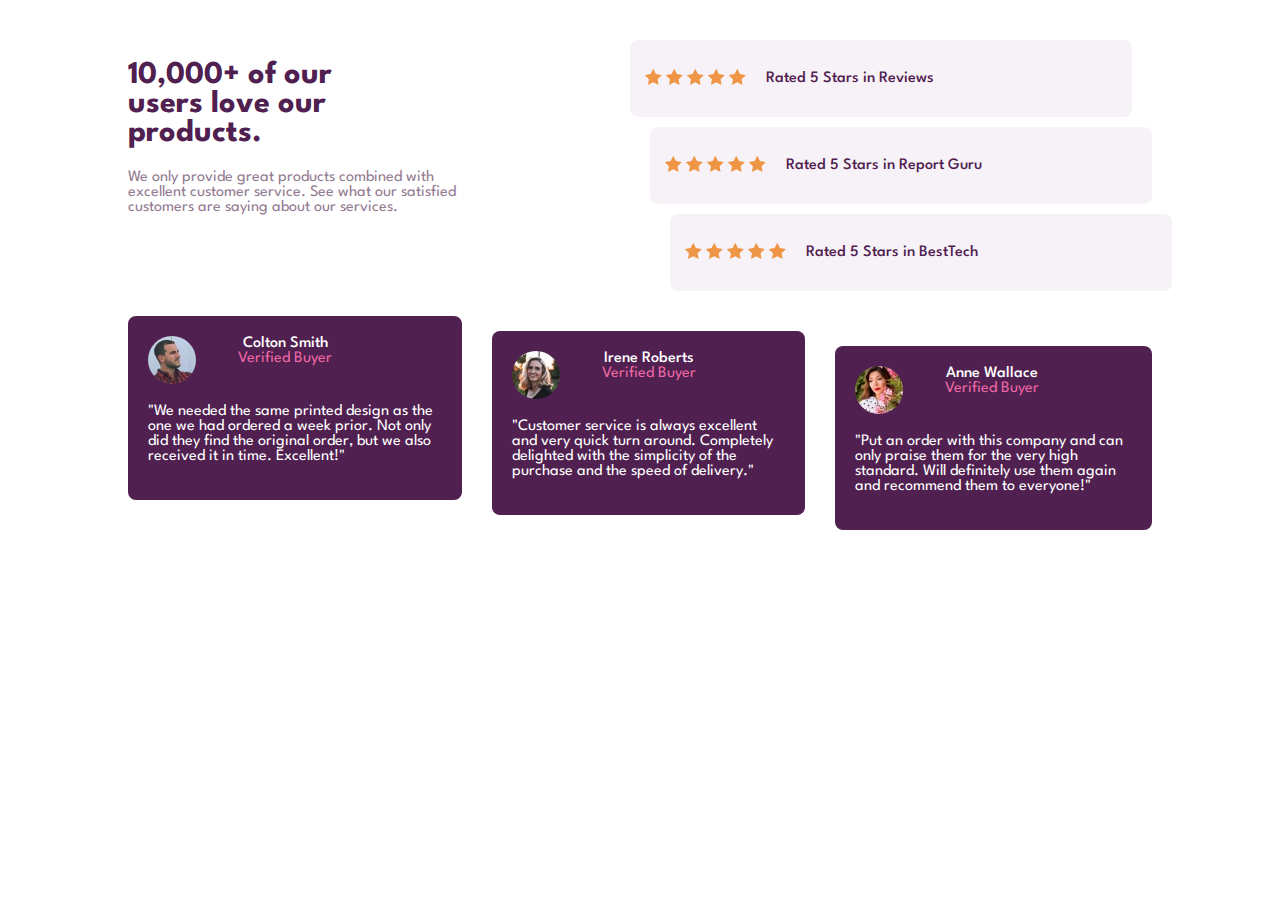
<file: index.html>
<!DOCTYPE html>
<html lang="en">
  <head>
    <meta charset="UTF-8" />
    <meta name="viewport" content="width=device-width, initial-scale=1.0" />
    <title>Frontend Mentor | Social proof section</title>
    <link rel="stylesheet" href="style.css">
    <!-- Feel free to remove these styles or customise in your own stylesheet 👍 -->
    <link rel="preconnect" href="https://fonts.googleapis.com">
    <link rel="preconnect" href="https://fonts.gstatic.com" crossorigin>
    <link href="https://fonts.googleapis.com/css2?family=League+Spartan:wght@100..900&display=swap" rel="stylesheet">
  </head>
  <body>

  <div class="parent">
    <div class="first">
        <div class="users">
          <h1>    10,000+ of our users love our products.
          </h1>
          <p>We only provide great products combined with excellent customer service.
            See what our satisfied customers are saying about our services.</p>
        </div>
        <div class="ratings">
          <div class="three" id="first-rating">
            <div class="img">
              <img src="images/icon-star.svg" alt="">
              <img src="images/icon-star.svg" alt="">
              <img src="images/icon-star.svg" alt="">
              <img src="images/icon-star.svg" alt="">
              <img src="images/icon-star.svg" alt="">
            </div>
            <div class="five">
              <p> 
                Rated 5 Stars in Reviews</p>
            </div>
          </div>
          <div class="three">
            <div class="img">
              <img src="images/icon-star.svg" alt="">
              <img src="images/icon-star.svg" alt="">
              <img src="images/icon-star.svg" alt="">
              <img src="images/icon-star.svg" alt="">
              <img src="images/icon-star.svg" alt="">
            </div>
            <div class="five">
              <p> 
                Rated 5 Stars in Report Guru
              </p>
            </div>
          </div>
          <div class="three" id="last-rating">
            <div class="img">
              <img src="images/icon-star.svg" alt="">
              <img src="images/icon-star.svg" alt="">
              <img src="images/icon-star.svg" alt="">
              <img src="images/icon-star.svg" alt="">
              <img src="images/icon-star.svg" alt="">
            </div>
            <div class="five">
              <p> 
                Rated 5 Stars in BestTech</p>
            </div>
          </div>
        </div>
      </div>
      <div class="second">
        <div class="profiles first-profile">
          <div class="image-profile">
                <div class="proimg">
                  <img src="images/image-colton.jpg" alt="">
                </div>
                <div class="span">
                  <span style="font-weight: 500;">    Colton Smith </span>
                  <span id="spanny">Verified Buyer</span>
                </div>
          </div>
          <p>  "We needed the same printed design as the one we had ordered a week prior.
            Not only did they find the original order, but we also received it in time.
            Excellent!"</p>
        </div>

        <!-- //second profile -->
        <div class="profiles">
          <div class="image-profile">
                <div class="proimg">
                  <img src="images/image-irene.jpg" alt="">
                </div>
                <div class="span">
                  <span style="font-weight: 500;">Irene Roberts </span>
                  <span id="spanny">Verified Buyer</span>
                </div>
          </div>
          <p>"Customer service is always excellent and very quick turn around. Completely
            delighted with the simplicity of the purchase and the speed of delivery."</p>
        </div>

<!--         third profile
 -->
 <div class="profiles last-profile">
  <div class="image-profile">
        <div class="proimg">
          <img src="images/image-anne.jpg" alt="">
        </div>
        <div class="span">
          <span style="font-weight: 500;"> Anne Wallace</span>
          <span id="spanny">Verified Buyer</span>
        </div>
  </div>
  <p>"Put an order with this company and can only praise them for the very high
    standard. Will definitely use them again and recommend them to everyone!"
</p>
</div>
      </div>
</div>

    
   
       
    
    
   
  </body>
</html>
</file>
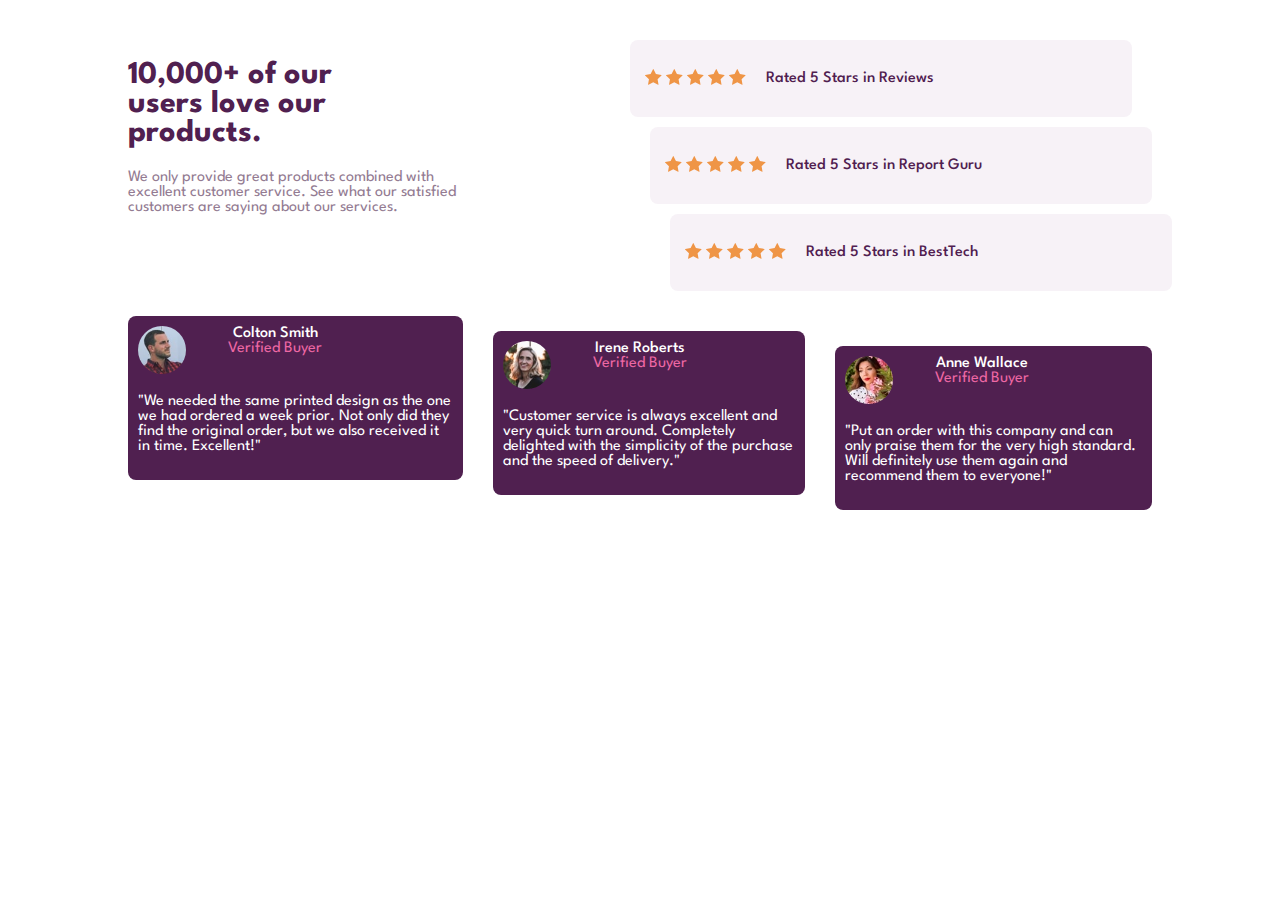
<file: social-proof-section-master/index.html>
<!DOCTYPE html>
<html lang="en">
  <head>
    <meta charset="UTF-8" />
    <meta name="viewport" content="width=device-width, initial-scale=1.0" />
    <title>Frontend Mentor | Social proof section</title>
    <link rel="stylesheet" href="style.css">
    <!-- Feel free to remove these styles or customise in your own stylesheet 👍 -->
    <link rel="preconnect" href="https://fonts.googleapis.com">
    <link rel="preconnect" href="https://fonts.gstatic.com" crossorigin>
    <link href="https://fonts.googleapis.com/css2?family=League+Spartan:wght@100..900&display=swap" rel="stylesheet">
  </head>
  <body>

    <div class="parent">
      <div class="first">
        <div class="users">
          <h1>    10,000+ of our users love our products.
          </h1>
          <p>We only provide great products combined with excellent customer service.
            See what our satisfied customers are saying about our services.</p>
        </div>
        <div class="ratings">
          <div class="three" id="first-rating">
            <div class="img">
              <img src="images/icon-star.svg" alt="">
              <img src="images/icon-star.svg" alt="">
              <img src="images/icon-star.svg" alt="">
              <img src="images/icon-star.svg" alt="">
              <img src="images/icon-star.svg" alt="">
            </div>
            <div class="five">
              <p> 
                Rated 5 Stars in Reviews</p>
            </div>
          </div>
          <div class="three">
            <div class="img">
              <img src="images/icon-star.svg" alt="">
              <img src="images/icon-star.svg" alt="">
              <img src="images/icon-star.svg" alt="">
              <img src="images/icon-star.svg" alt="">
              <img src="images/icon-star.svg" alt="">
            </div>
            <div class="five">
              <p> 
                Rated 5 Stars in Report Guru
              </p>
            </div>
          </div>
          <div class="three" id="last-rating">
            <div class="img">
              <img src="images/icon-star.svg" alt="">
              <img src="images/icon-star.svg" alt="">
              <img src="images/icon-star.svg" alt="">
              <img src="images/icon-star.svg" alt="">
              <img src="images/icon-star.svg" alt="">
            </div>
            <div class="five">
              <p> 
                Rated 5 Stars in BestTech</p>
            </div>
          </div>
        </div>
      </div>
      <div class="second">
        <div class="profiles first-profile">
          <div class="image-profile">
                <div class="proimg">
                  <img src="/social-proof-section-master/images/image-colton.jpg" alt="">
                </div>
                <div class="span">
                  <span style="font-weight: 500;">    Colton Smith </span>
                  <span id="spanny">Verified Buyer</span>
                </div>
          </div>
          <p>  "We needed the same printed design as the one we had ordered a week prior.
            Not only did they find the original order, but we also received it in time.
            Excellent!"</p>
        </div>

        <!-- //second profile -->
        <div class="profiles">
          <div class="image-profile">
                <div class="proimg">
                  <img src="/social-proof-section-master/images/image-irene.jpg" alt="">
                </div>
                <div class="span">
                  <span style="font-weight: 500;">Irene Roberts </span>
                  <span id="spanny">Verified Buyer</span>
                </div>
          </div>
          <p>"Customer service is always excellent and very quick turn around. Completely
            delighted with the simplicity of the purchase and the speed of delivery."</p>
        </div>

<!--         third profile
 -->
 <div class="profiles last-profile">
  <div class="image-profile">
        <div class="proimg">
          <img src="/social-proof-section-master/images/image-anne.jpg" alt="">
        </div>
        <div class="span">
          <span style="font-weight: 500;"> Anne Wallace</span>
          <span id="spanny">Verified Buyer</span>
        </div>
  </div>
  <p>"Put an order with this company and can only praise them for the very high
    standard. Will definitely use them again and recommend them to everyone!"
</p>
</div>
      </div>
    </div>

    
   
       
    
    
   
  </body>
</html>
</file>
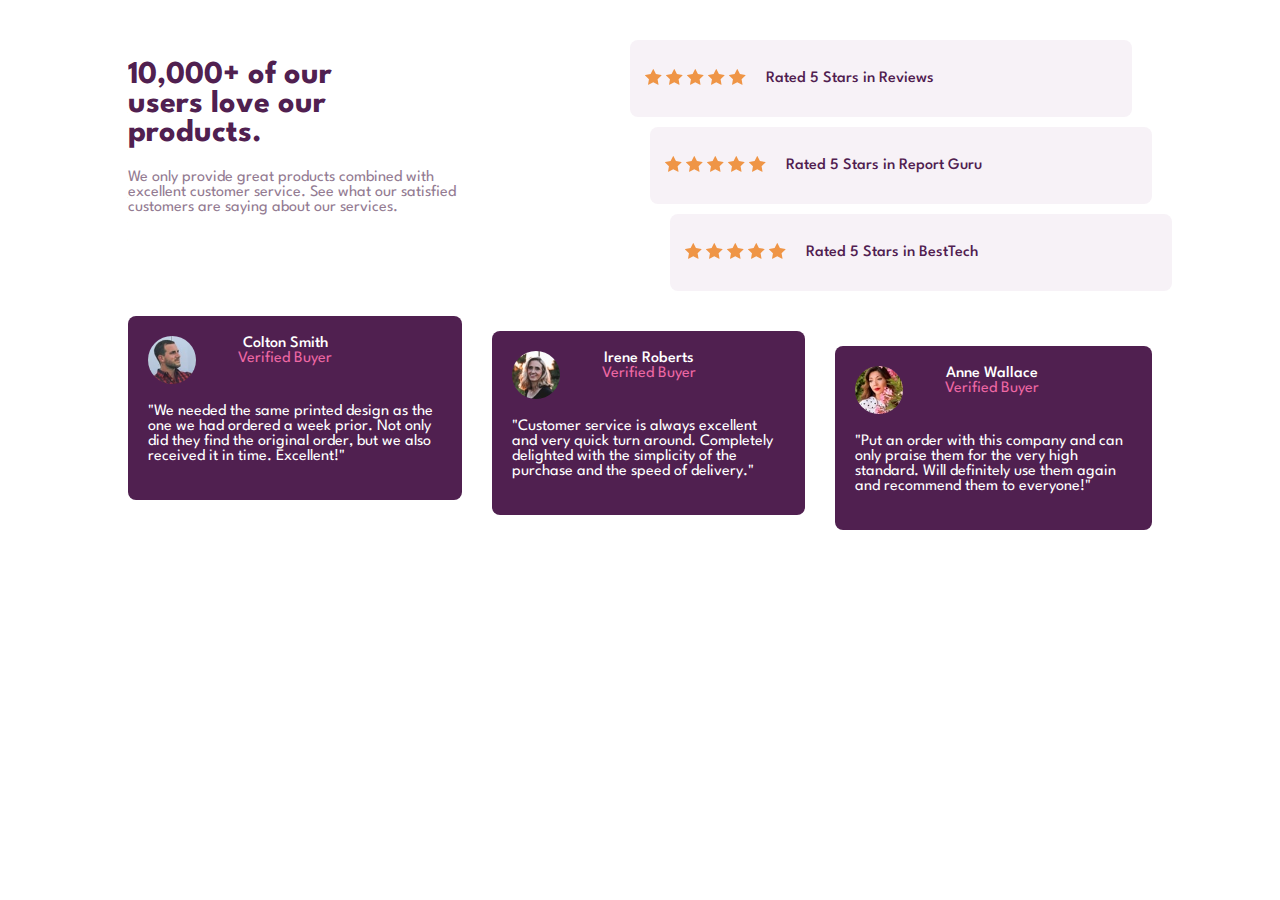
<file: social-proof-section-master/social-proof-section-design/index.html>
<!DOCTYPE html>
<html lang="en">
  <head>
    <meta charset="UTF-8" />
    <meta name="viewport" content="width=device-width, initial-scale=1.0" />
    <title>Frontend Mentor | Social proof section</title>
    <link rel="stylesheet" href="style.css">
    <!-- Feel free to remove these styles or customise in your own stylesheet 👍 -->
    <link rel="preconnect" href="https://fonts.googleapis.com">
    <link rel="preconnect" href="https://fonts.gstatic.com" crossorigin>
    <link href="https://fonts.googleapis.com/css2?family=League+Spartan:wght@100..900&display=swap" rel="stylesheet">
  </head>
  <body>

    <div class="parent">
      <div class="first">
        <div class="users">
          <h1>    10,000+ of our users love our products.
          </h1>
          <p>We only provide great products combined with excellent customer service.
            See what our satisfied customers are saying about our services.</p>
        </div>
        <div class="ratings">
          <div class="three" id="first-rating">
            <div class="img">
              <img src="images/icon-star.svg" alt="">
              <img src="images/icon-star.svg" alt="">
              <img src="images/icon-star.svg" alt="">
              <img src="images/icon-star.svg" alt="">
              <img src="images/icon-star.svg" alt="">
            </div>
            <div class="five">
              <p> 
                Rated 5 Stars in Reviews</p>
            </div>
          </div>
          <div class="three">
            <div class="img">
              <img src="images/icon-star.svg" alt="">
              <img src="images/icon-star.svg" alt="">
              <img src="images/icon-star.svg" alt="">
              <img src="images/icon-star.svg" alt="">
              <img src="images/icon-star.svg" alt="">
            </div>
            <div class="five">
              <p> 
                Rated 5 Stars in Report Guru
              </p>
            </div>
          </div>
          <div class="three" id="last-rating">
            <div class="img">
              <img src="images/icon-star.svg" alt="">
              <img src="images/icon-star.svg" alt="">
              <img src="images/icon-star.svg" alt="">
              <img src="images/icon-star.svg" alt="">
              <img src="images/icon-star.svg" alt="">
            </div>
            <div class="five">
              <p> 
                Rated 5 Stars in BestTech</p>
            </div>
          </div>
        </div>
      </div>
      <div class="second">
        <div class="profiles first-profile">
          <div class="image-profile">
                <div class="proimg">
                  <img src="/social-proof-section-master/social-proof-section-design/images/image-colton.jpg" alt="">
                </div>
                <div class="span">
                  <span style="font-weight: 500;">    Colton Smith </span>
                  <span id="spanny">Verified Buyer</span>
                </div>
          </div>
          <p>  "We needed the same printed design as the one we had ordered a week prior.
            Not only did they find the original order, but we also received it in time.
            Excellent!"</p>
        </div>

        <!-- //second profile -->
        <div class="profiles">
          <div class="image-profile">
                <div class="proimg">
                  <img src="/social-proof-section-master/social-proof-section-design/images/image-irene.jpg" alt="">
                </div>
                <div class="span">
                  <span style="font-weight: 500;">Irene Roberts </span>
                  <span id="spanny">Verified Buyer</span>
                </div>
          </div>
          <p>"Customer service is always excellent and very quick turn around. Completely
            delighted with the simplicity of the purchase and the speed of delivery."</p>
        </div>

<!--         third profile
 -->
 <div class="profiles last-profile">
  <div class="image-profile">
        <div class="proimg">
          <img src="/social-proof-section-master/social-proof-section-design/images/image-anne.jpg" alt="">
        </div>
        <div class="span">
          <span style="font-weight: 500;"> Anne Wallace</span>
          <span id="spanny">Verified Buyer</span>
        </div>
  </div>
  <p>"Put an order with this company and can only praise them for the very high
    standard. Will definitely use them again and recommend them to everyone!"
</p>
</div>
      </div>
    </div>

    
   
       
    
    
   
  </body>
</html>
</file>
<file: style.css>
body{
    margin:0;
    padding:0;
    font-family: League Spartan;
}
.parent{
    background-color:white;
    width:80%;
    margin:40px auto;

}
.first{
    display:flex;
    gap:20px;
    margin-bottom: 40px;
    

}
.users{
    width:50%;

}
.users h1{
    color:  hsl(300, 43%, 22%);
    width:43%;
    font-weight:700;
}
.users p{
    color:   hsl(303, 10%, 53%);
    width:70%;
    font-weight:400;
}
.ratings{
    display: flex;
    flex-direction: column;
    gap:10px;
    width: 50%;

}
.three{
    display:flex;
    gap:20px;
    align-items: center;
    background-color:  hsl(300, 24%, 96%);
    padding: 15px;
    border-radius: 8px;
}
.five{
    color:hsl(300, 43%, 22%);
    font-weight: 500;
}
#first-rating{
    position:relative;
    right:20px;
}
#last-rating{
    position:relative;
    left:20px;
}
.second{
    display:flex;
    gap:30px;
    color:white;
}
.profiles{
    display:flex;
    flex-direction: column;
    background-color:hsl(300, 43%, 22%) ;
    padding: 20px;
    border-radius: 8px;
    
}
.image-profile{
    display:flex;
    gap:10px;
    
   
   
}
.span{
    display:flex;
    flex-direction: column;
    align-items: center;

}
.proimg img{
    width:60%;
    border-radius: 100%;
}
.first-profile{
    position:relative;
    bottom:15px;
}
.last-profile{
    position: relative;
    top:15px;
}
#spanny{
    color: hsl(333, 80%, 67%);
}
@media (max-width:400px) {
    body{
        margin:0;
        padding:0;
        font-family: League Spartan;
    }
    .parent{
        background-color:white;
        width:100%;
     
    
    }
    .first{
        display:flex;
        flex-direction: column;
        gap:20px;
        margin-bottom: 40px;
        
        
    
    }
    .ratings{
        display: flex;
        flex-direction: column;
        gap:10px;
        width: 100%;
    
    }
    .three{
        display:flex;
        flex-direction: column;
        gap:20px;
        align-items: center;
        background-color:  hsl(300, 24%, 96%);
        padding: 15px;
        border-radius: 8px;
    }
    .second{
        display:flex;
        flex-direction: column;
        gap:30px;
        color:white;
    }
    #first-rating{
        position:static;
    }
    #last-rating{
        position: static;
    }

.users{
    width:100%;

}
.users h1{
    color:  hsl(300, 43%, 22%);
    width:100%;
    font-weight:700;
    text-align: center;
}
.users p{
    color:   hsl(303, 10%, 53%);
    width:100%;
    font-weight:400;
    text-align: center;

    
}
}
</file>
<file: social-proof-section-master/style.css>
body{
    margin:0;
    padding:0;
    font-family: League Spartan;
}
.parent{
    background-color:white;
    width:80%;
    margin:40px auto;

}
.first{
    display:flex;
    gap:20px;
    margin-bottom: 40px;
    

}
.users{
    width:50%;

}
.users h1{
    color:  hsl(300, 43%, 22%);
    width:43%;
    font-weight:700;
}
.users p{
    color:   hsl(303, 10%, 53%);
    width:70%;
    font-weight:400;
}
.ratings{
    display: flex;
    flex-direction: column;
    gap:10px;
    width: 50%;

}
.three{
    display:flex;
    gap:20px;
    align-items: center;
    background-color:  hsl(300, 24%, 96%);
    padding: 15px;
    border-radius: 8px;
}
.five{
    color:hsl(300, 43%, 22%);
    font-weight: 500;
}
#first-rating{
    position:relative;
    right:20px;
}
#last-rating{
    position:relative;
    left:20px;
}
.second{
    display:flex;
    gap:30px;
    color:white;
}
.profiles{
    display:flex;
    flex-direction: column;
    background-color:hsl(300, 43%, 22%) ;
    padding: 10px;
    border-radius: 8px;
    
}
.image-profile{
    display:flex;
    gap:10px;
    
   
   
}
.span{
    display:flex;
    flex-direction: column;
    align-items: center;

}
.proimg img{
    width:60%;
    border-radius: 100%;
}
.first-profile{
    position:relative;
    bottom:15px;
}
.last-profile{
    position: relative;
    top:15px;
}
#spanny{
    color: hsl(333, 80%, 67%);
}
</file>
<file: social-proof-section-master/social-proof-section-design/style.css>
body{
    margin:0;
    padding:0;
    font-family: League Spartan;
}
.parent{
    background-color:white;
    width:80%;
    margin:40px auto;

}
.first{
    display:flex;
    gap:20px;
    margin-bottom: 40px;
    

}
.users{
    width:50%;

}
.users h1{
    color:  hsl(300, 43%, 22%);
    width:43%;
    font-weight:700;
}
.users p{
    color:   hsl(303, 10%, 53%);
    width:70%;
    font-weight:400;
}
.ratings{
    display: flex;
    flex-direction: column;
    gap:10px;
    width: 50%;

}
.three{
    display:flex;
    gap:20px;
    align-items: center;
    background-color:  hsl(300, 24%, 96%);
    padding: 15px;
    border-radius: 8px;
}
.five{
    color:hsl(300, 43%, 22%);
    font-weight: 500;
}
#first-rating{
    position:relative;
    right:20px;
}
#last-rating{
    position:relative;
    left:20px;
}
.second{
    display:flex;
    gap:30px;
    color:white;
}
.profiles{
    display:flex;
    flex-direction: column;
    background-color:hsl(300, 43%, 22%) ;
    padding: 20px;
    border-radius: 8px;
    
}
.image-profile{
    display:flex;
    gap:10px;
    
   
   
}
.span{
    display:flex;
    flex-direction: column;
    align-items: center;

}
.proimg img{
    width:60%;
    border-radius: 100%;
}
.first-profile{
    position:relative;
    bottom:15px;
}
.last-profile{
    position: relative;
    top:15px;
}
#spanny{
    color: hsl(333, 80%, 67%);
}
</file>
